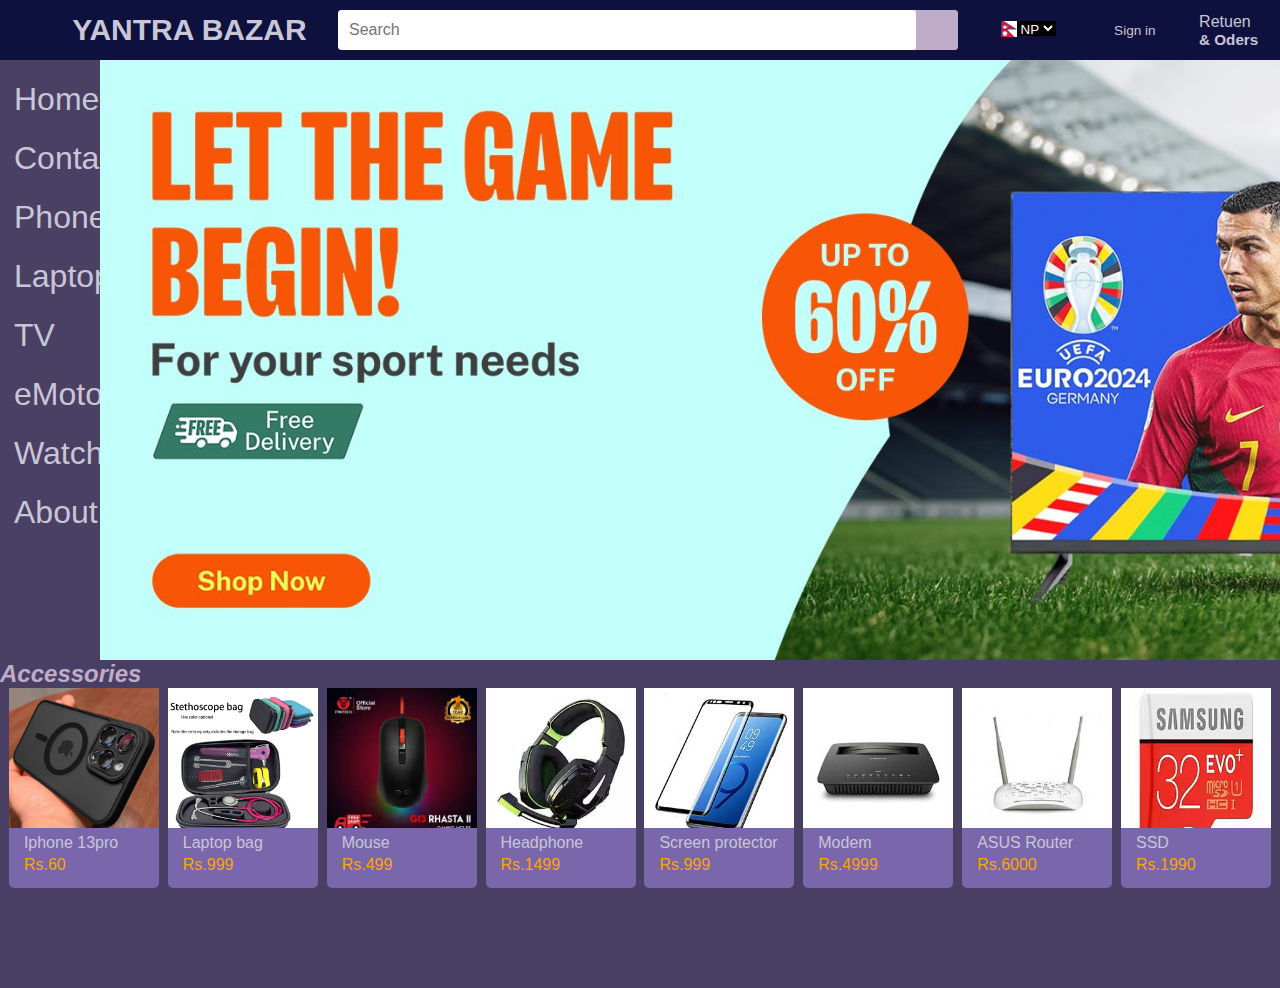
<file: index.html>
<!DOCTYPE html>
<html lang="en">
<head>
    <meta charset="UTF-8">
    <meta name="viewport" content="width=device-width, initial-scale=1.0">
    <title>Yantri bazar</title>
    <link rel="stylesheet" href="https://cdnjs.cloudflare.com/ajax/libs/font-awesome/6.5.2/css/all.min.css" integrity="sha512-SnH5WK+bZxgPHs44uWIX+LLJAJ9/2PkPKZ5QiAj6Ta86w+fsb2TkcmfRyVX3pBnMFcV7oQPJkl9QevSCWr3W6A==" crossorigin="anonymous" referrerpolicy="no-referrer" />
    <link href="style.css" rel="stylesheet"></link>
</head>
<body>
    <div class="navbar">
        <div class="nav-logo">  
            <i class="fa-solid fa-bars"></i>
        </div>
        <div class="logo">YANTRA BAZAR</div>
      
    
        <div class="nav-search">
      
            <input placeholder="  Search" class="search-input">
            <div class="search-icon">
                <i class="fa-solid fa-magnifying-glass"></i>
            </div>
        </div>
        <div class="language border">
            <div class="l2">
          <img src="download.png">
            <select class="country">
                
                <option>NP</option>
               
            <option>EN</option>
            </select>
      
        </div>
        </div>
        <div class="sign-in border">
            <p><a href="sign.html">Sign in</a></p>
            <!-- <p class="nav-sec">Account & List</p> -->
        </div>
        <div class="sign-in border">
            <p><span>Retuen</span></p>
            <p class="nav-sec">& Oders</p>
        </div>

</div>
</div>
<div class="main">
    <div class="main-left">
        <a href="# " class="border  hello">Home</a> 
        <a href="#" class="border">Contact</a>
       <a href="phone.html" class="border hello">Phone</a>
      <a href="laptop.html" class="border">Laptop</a>
      <a href="tv.html" class="border  hello">TV</a> 
     <a href="#" class="border hello">eMotors</a>
      <a href="#" class="border hello">Watch</a>
         <a href="about.html" class="border hello">About</a>
        </div>
    <div class="main-right"></div>
</div>
<i><h2 class="a1">Accessories</h2></i>

    <div class="Accessories">

        <div class="img1  shadow">
            <div class="th1"></div>
            <a>Iphone 13pro</a>
    <p>Rs.60</p>
        </div>
        
        <div class="img1 shadow">
            <div class="th2"></div>
            <a>Laptop bag</a>
        <p>Rs.999</p>
        </div>
        <div class="img1  shadow">
            <div class="th3"></div>
            <a>Mouse</a>
     <p>Rs.499</p>
        </div>
        <div class="img1  shadow">
            <div class="th4"></div>
            <a>Headphone</a>
    <p>Rs.1499</p>
        </div>
        <div class="img1  shadow">
            <div class="th5"></div>
            <a>Screen protector</a>
    <p>Rs.999</p>
        </div>
        <div class="img1  shadow">
            <div class="th6"></div>
            <a>Modem</a>
    <p>Rs.4999</p>
        </div>
        <div class="img1  shadow">
            <div class="th7"></div>
            <a>ASUS Router</a>
    <p>Rs.6000</p>
        </div>
        <div class="img1  shadow">
            <div class="th8"></div>
            <a>SSD</a>
    <p>Rs.1990</p>
        </div>
    </div>
   
</div>
         
</body>
</html>
</file>
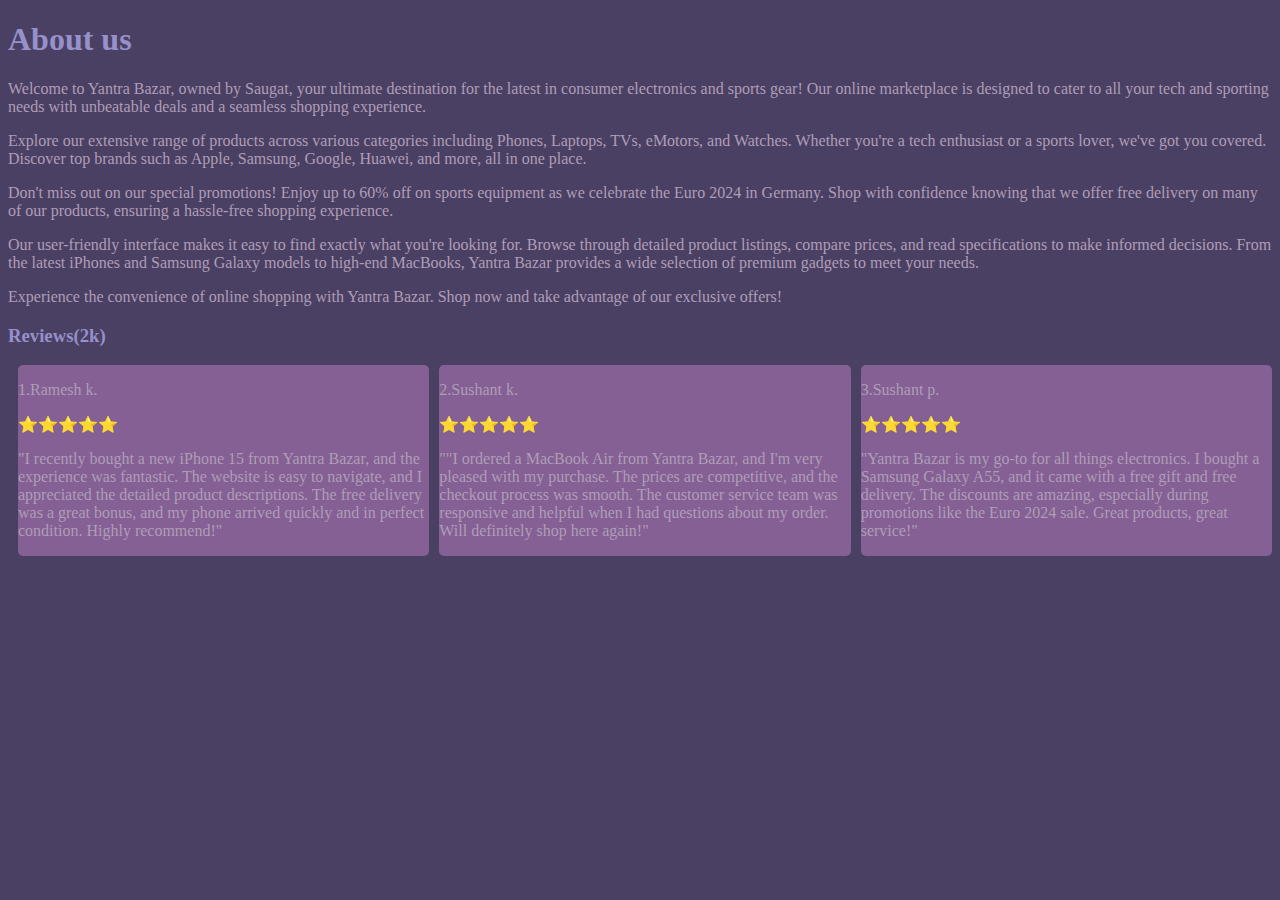
<file: about.html>
<!DOCTYPE html>
<html lang="en">
<head>
    <meta charset="UTF-8">
    <meta name="viewport" content="width=device-width, initial-scale=1.0">
    <title>About</title>
    <link href="about.css" rel="stylesheet"></link>
</head>
<body>
    <h1>About us</h1>
    <P>Welcome to Yantra Bazar, owned by Saugat, your ultimate destination for the latest in consumer electronics and sports gear! Our online marketplace is designed to cater to all your tech and sporting needs with unbeatable deals and a seamless shopping experience.</P>

        <p>Explore our extensive range of products across various categories including Phones, Laptops, TVs, eMotors, and Watches. Whether you're a tech enthusiast or a sports lover, we've got you covered. Discover top brands such as Apple, Samsung, Google, Huawei, and more, all in one place.</p>
        
        <p>Don't miss out on our special promotions! Enjoy up to 60% off on sports equipment as we celebrate the Euro 2024 in Germany. Shop with confidence knowing that we offer free delivery on many of our products, ensuring a hassle-free shopping experience.</p>
        
        <P>Our user-friendly interface makes it easy to find exactly what you're looking for. Browse through detailed product listings, compare prices, and read specifications to make informed decisions. From the latest iPhones and Samsung Galaxy models to high-end MacBooks, Yantra Bazar provides a wide selection of premium gadgets to meet your needs.</P>
        
       <p> Experience the convenience of online shopping with Yantra Bazar. Shop now and take advantage of our exclusive offers!</P>
        <h3>Reviews(2k)</h3>
<container class="c1">


<div class="r1">
    <p>1.Ramesh k.</p>
    <p  class="star"></p>
    <p>"I recently bought a new iPhone 15 from Yantra Bazar, and the experience was fantastic. The website is easy to navigate, and I appreciated the detailed product descriptions. The free delivery was a great bonus, and my phone arrived quickly and in perfect condition. Highly recommend!"</p>
</div>
<div class="r1">
    <p>2.Sushant k.</p>
    <p  class="star"></p>
    <p>""I ordered a MacBook Air from Yantra Bazar, and I'm very pleased with my purchase. The prices are competitive, and the checkout process was smooth. The customer service team was responsive and helpful when I had questions about my order. Will definitely shop here again!"</p>
</div>
<div class="r1">
    <p>3.Sushant p.</p>
    <p  class="star"></p>
    <p>"Yantra Bazar is my go-to for all things electronics. I bought a Samsung Galaxy A55, and it came with a free gift and free delivery. The discounts are amazing, especially during promotions like the Euro 2024 sale. Great products, great service!"</p>
</div>
</container>
</body>
</html>
</file>
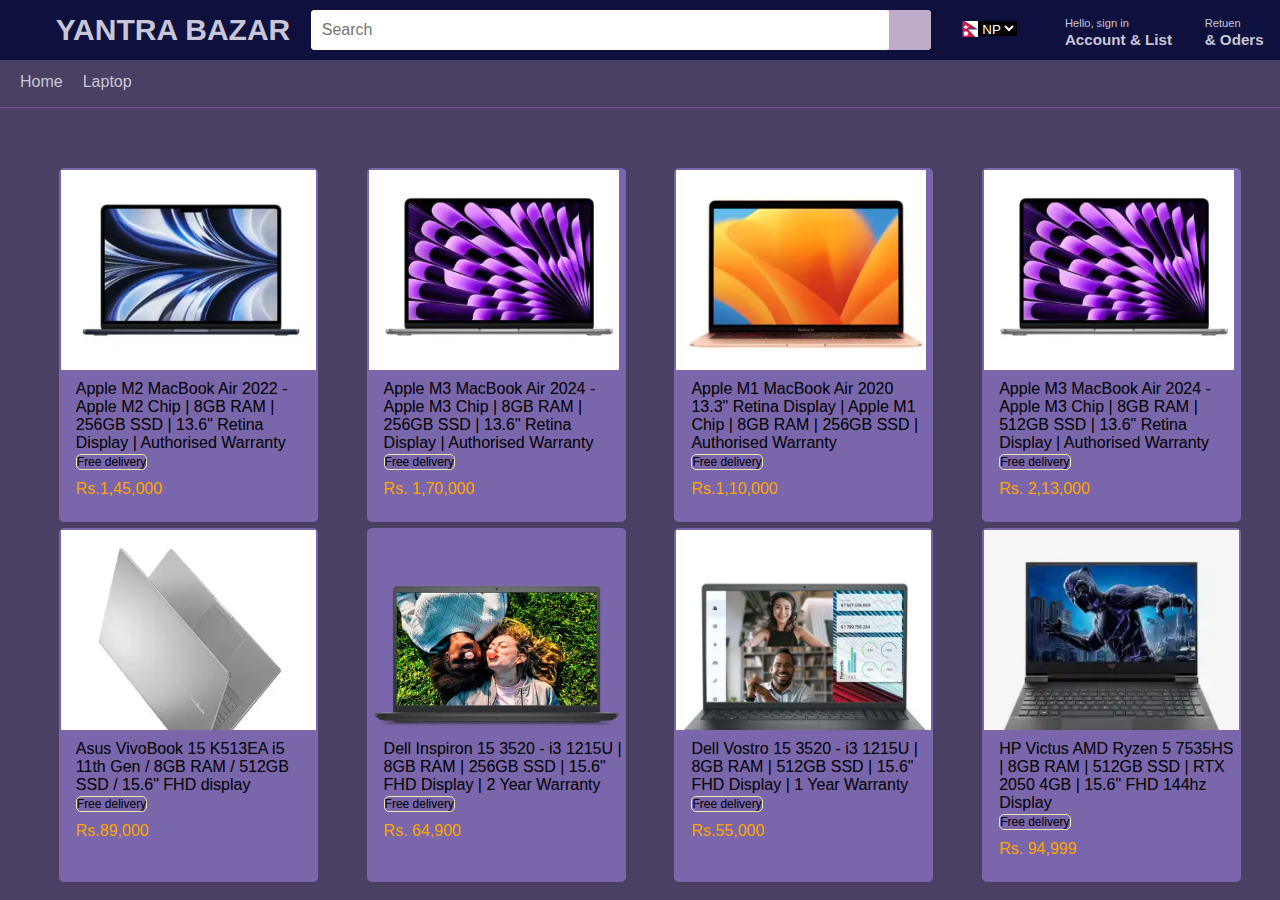
<file: laptop.html>
<!DOCTYPE html>
<html lang="en">
<head>
    <meta charset="UTF-8">
    <meta name="viewport" content="width=device-width, initial-scale=1.0">
    <title>laptop</title>
    <link rel="stylesheet" href="https://cdnjs.cloudflare.com/ajax/libs/font-awesome/6.5.2/css/all.min.css" integrity="sha512-SnH5WK+bZxgPHs44uWIX+LLJAJ9/2PkPKZ5QiAj6Ta86w+fsb2TkcmfRyVX3pBnMFcV7oQPJkl9QevSCWr3W6A==" crossorigin="anonymous" referrerpolicy="no-referrer" />
    <link href="laptop.css" rel="stylesheet"></link>
</head>
<body>
    <div class="navbar">
        <div class="nav-logo">  
            <i class="fa-solid fa-bars"></i>
        </div>
        <div class="logo">YANTRA BAZAR</div>
      
    
        <div class="nav-search">
      
            <input placeholder="  Search" class="search-input">
            <div class="search-icon">
                <i class="fa-solid fa-magnifying-glass"></i>
            </div>
        </div>
        <div class="language border">
            <div class="l2">
          <img src="download.png">
            <select class="country">
                
                <option>NP</option>
               
            <option>EN</option>
            </select>
      
        </div>
        </div>
        <div class="sign-in border">
            <p><span>Hello, sign in</span></p>
            <p class="nav-sec">Account & List</p>
        </div>
        <div class="sign-in border">
            <p><span>Retuen</span></p>
            <p class="nav-sec">& Oders</p>
        </div>

</div>
</div>
</div>
<div class="n-main">
    <a href="practice1.html">Home</a>
       
    <a href="#">Laptop</a>

</div>
<div class="line"></div>
<div class="main-body">
  
    <div class="photo-main">

            <div class="photo">
                <div class="img1  shadow">
                    <div class="th1"></div>
                    <p>Apple M2 MacBook Air 2022 - Apple M2 Chip | 8GB RAM | 256GB SSD | 13.6" Retina Display | Authorised Warranty</p>
                    <div>
                        <a class="del">Free delivery</a>
                    </div>
            <p class="rs">Rs.1,45,000</p>
                </div>
                <div class="img1  shadow">
                    <div class="th2"></div>
                    <p>Apple M3 MacBook Air 2024 - Apple M3 Chip | 8GB RAM | 256GB SSD | 13.6" Retina Display | Authorised Warranty</p>
                    <div>
                        <a class="del">Free delivery</a>
                    </div>
                   
            <p class="rs">Rs. 1,70,000</p>
                </div>
                <div class="img1  shadow">
                    <div class="th3"></div>
                    <p>Apple M1 MacBook Air 2020 13.3" Retina Display | Apple M1 Chip | 8GB RAM | 256GB SSD | Authorised Warranty </p>
                    <div>
                        <a class="del">Free delivery</a>
                    </div>
            <p class="rs">Rs.1,10,000

            </p>
                </div>
                <div class="img1  shadow">
                    <div class="th4"></div>
                    <p>Apple M3 MacBook Air 2024 - Apple M3 Chip | 8GB RAM | 512GB SSD | 13.6" Retina Display | Authorised Warranty</p>
                    <div>
                        <a class="del">Free delivery</a>
                    </div>
            <p class="rs">Rs. 2,13,000</p>
                </div>
               
            </div>
        
        
        
        
    
            <div class="photo">
                <div class="img1  shadow">
                    <div class="s1"></div>
                    <p>Asus VivoBook 15 K513EA i5 11th Gen / 8GB RAM / 512GB SSD / 15.6" FHD display</p>
                    <div>
                        <a class="del">Free delivery</a>
                    </div>
            <p class="rs">Rs.89,000</p>
                </div>
                <div class="img1  shadow">
                    <div class="s2"></div>
                    <p>Dell Inspiron 15 3520 - i3 1215U | 8GB RAM | 256GB SSD | 15.6" FHD Display | 2 Year Warranty </p>
                    <div>
                        <a class="del">Free delivery</a>
                    </div>
            <p class="rs">Rs. 64,900</p>
                </div>
                <div class="img1  shadow">
                    <div class="s3"></div>
                    <p>Dell Vostro 15 3520 - i3 1215U | 8GB RAM | 512GB SSD | 15.6" FHD Display | 1 Year Warranty </p>
                    <div>
                        <a class="del">Free delivery</a>
                    </div>
            <p class="rs">Rs.55,000</p>
                </div>
                <div class="img1  shadow">
                    <div class="s4"></div>
                    <p>HP Victus AMD Ryzen 5 7535HS | 8GB RAM | 512GB SSD | RTX 2050 4GB | 15.6" FHD 144hz Display </p>
                    <div>
                        <a class="del">Free delivery</a>
                    </div>
            <p class="rs">Rs. 94,999
            </p>
                </div>
             
            </div>
        </div>
        
        </div>
</div>
</body>
</html>
</file>
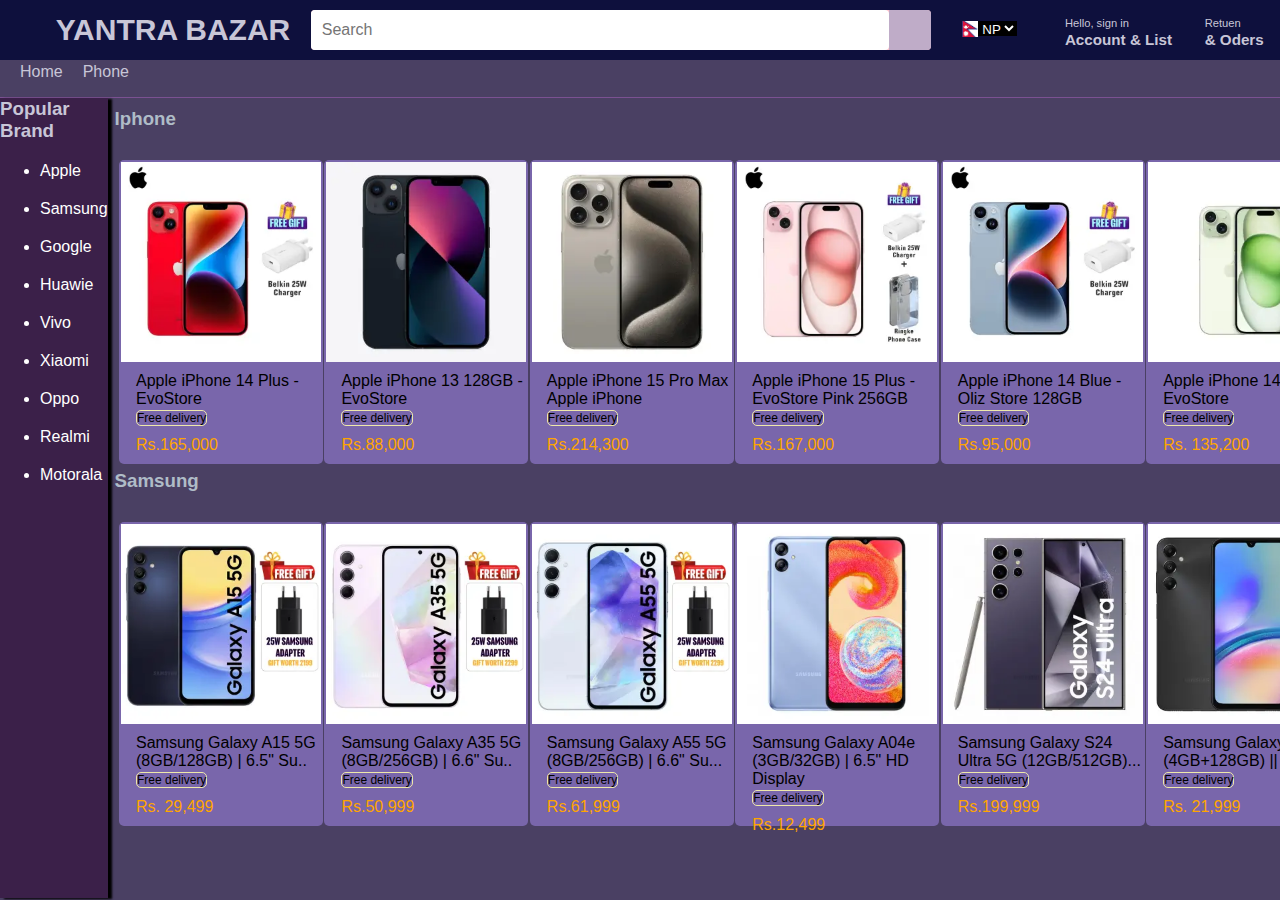
<file: phone.html>
<!DOCTYPE html>
<html lang="en">
<head>
    <meta charset="UTF-8">
    <meta name="viewport" content="width=device-width, initial-scale=1.0">
    <title>phone</title>
    <link rel="stylesheet" href="https://cdnjs.cloudflare.com/ajax/libs/font-awesome/6.5.2/css/all.min.css" integrity="sha512-SnH5WK+bZxgPHs44uWIX+LLJAJ9/2PkPKZ5QiAj6Ta86w+fsb2TkcmfRyVX3pBnMFcV7oQPJkl9QevSCWr3W6A==" crossorigin="anonymous" referrerpolicy="no-referrer" />
    <link href="phone.css" rel="stylesheet"></link>
</head>
<body>
    <div class="navbar">
        <div class="nav-logo">  
            <i class="fa-solid fa-bars"></i>
        </div>
        <div class="logo">YANTRA BAZAR</div>
      
    
        <div class="nav-search">
      
            <input placeholder="  Search" class="search-input">
            <div class="search-icon">
                <i class="fa-solid fa-magnifying-glass"></i>
            </div>
        </div>
        <div class="language border">
            <div class="l2">
          <img src="download.png">
            <select class="country">
                
                <option>NP</option>
               
            <option>EN</option>
            </select>
      
        </div>
        </div>
        <div class="sign-in border">
            <p><span>Hello, sign in</span></p>
            <p class="nav-sec">Account & List</p>
        </div>
        <div class="sign-in border">
            <p><span>Retuen</span></p>
            <p class="nav-sec">& Oders</p>
        </div>

</div>
</div>
</div>
<div class="main-body">
    <div class="n-main">
        <a href="practice1.html">Home</a>
           
        <a href="#">Phone</a>
    
    </div>
    <div class="line"></div>
    <div class="o-main">

  
    <div class="filter">
        <h3>Popular Brand</h3>
      <ul>
        <li><p>Apple</p></li>
        <li><p>Samsung</p></li>
        <li><p>Google</p></li>
       <li> <p>Huawie</p></li>
        <li><p>Vivo</p></li>
        <li> <p>Xiaomi</p></li>
        <li> <p>Oppo</p></li>
        <li> <p>Realmi</p></li>
        <li> <p>Motorala</p></li>
      </ul>
          
           
         
          
           
       
       
    </div>
<div class="photo-main">

<h3 class="i">Iphone</h3>
    <div class="photo">
        <div class="img1  shadow">
            <div class="th1"></div>
            <p>Apple iPhone 14 Plus - EvoStore</p>
            <div>
                <a class="del">Free delivery</a>
            </div>
    <p class="rs">Rs.165,000</p>
        </div>
        <div class="img1  shadow">
            <div class="th2"></div>
            <p>Apple iPhone 13 128GB - EvoStore</p>
            <div>
                <a class="del">Free delivery</a>
            </div>
    <p class="rs">Rs.88,000</p>
        </div>
        <div class="img1  shadow">
            <div class="th3"></div>
            <p>Apple iPhone 15 Pro Max Apple iPhone </p>
            <div>
                <a class="del">Free delivery</a>
            </div>
    <p class="rs">Rs.214,300</p>
        </div>
        <div class="img1  shadow">
            <div class="th4"></div>
            <p>Apple iPhone 15 Plus - EvoStore Pink 256GB</p>
            <div>
                <a class="del">Free delivery</a>
            </div>
    <p class="rs">Rs.167,000</p>
        </div>
        <div class="img1  shadow">
            <div class="th5"></div>
            <p>Apple iPhone 14 Blue - Oliz Store 128GB</p>
            <div>
                <a class="del">Free delivery</a>
            </div>
    <p class="rs">Rs.95,000</p>
        </div>
        <div class="img1  shadow">
            <div class="th6"></div>
            <p>Apple iPhone 14 Plus - EvoStore</p>
            <div>
                <a class="del">Free delivery</a>
            </div>
    <p class="rs">Rs. 135,200</p>
        </div>
    </div>





<h3 class="i">Samsung</h3>
    <div class="photo">
        <div class="img1  shadow">
            <div class="s1"></div>
            <p>Samsung Galaxy A15 5G (8GB/128GB) | 6.5" Su..</p>
            <div>
                <a class="del">Free delivery</a>
            </div>
    <p class="rs">Rs. 29,499</p>
        </div>
        <div class="img1  shadow">
            <div class="s2"></div>
            <p>Samsung Galaxy A35 5G (8GB/256GB) | 6.6" Su.. </p>
            <div>
                <a class="del">Free delivery</a>
            </div>
    <p class="rs">Rs.50,999</p>
        </div>
        <div class="img1  shadow">
            <div class="s3"></div>
            <p>Samsung Galaxy A55 5G (8GB/256GB) | 6.6" Su... </p>
            <div>
                <a class="del">Free delivery</a>
            </div>
    <p class="rs">Rs.61,999</p>
        </div>
        <div class="img1  shadow">
            <div class="s4"></div>
            <p>Samsung Galaxy A04e (3GB/32GB) | 6.5" HD Display </p>
            <div>
                <a class="del">Free delivery</a>
            </div>
    <p class="rs">Rs.12,499
    </p>
        </div>
        <div class="img1  shadow">
            <div class="s5"></div>
            <p>Samsung Galaxy S24 Ultra 5G (12GB/512GB)...</p>
            <div> 
                <a class="del">Free delivery</a>
            </div>
    <p class="rs">Rs.199,999</p>
        </div>
        <div class="img1  shadow">
            <div class="s6"></div>
            <p>Samsung Galaxy A05s (4GB+128GB) || Snapd...</p>
            <div>
                <a class="del">Free delivery</a>
            </div>
    <p class="rs">Rs. 21,999</p>
        </div>
    </div>
</div>

</div>
</div>
</body>
</html>
</file>
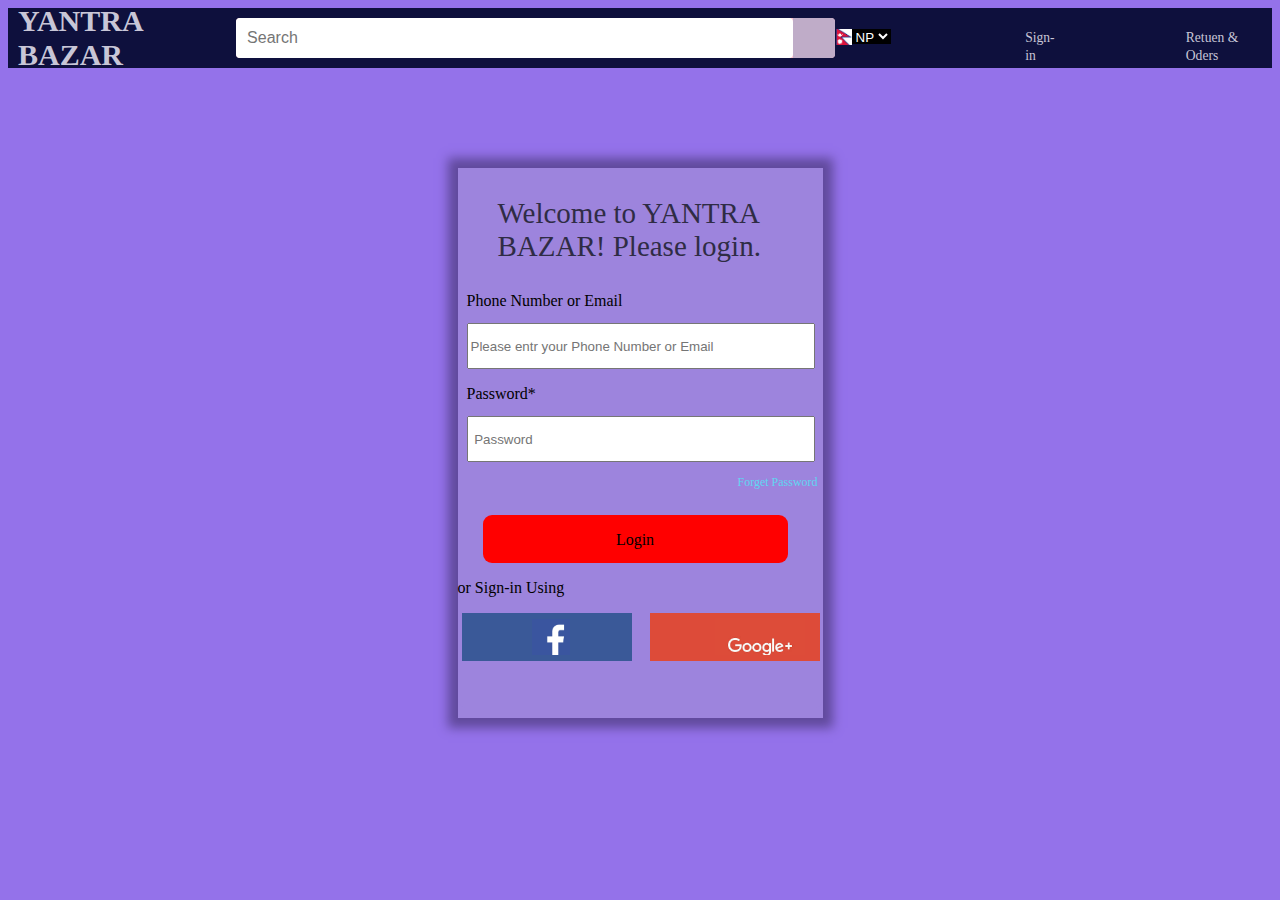
<file: sign.html>
<!DOCTYPE html>
<html lang="en">
<head>
    <meta charset="UTF-8">
    <meta name="viewport" content="width=device-width, initial-scale=1.0">
    <title>Sign-in</title>
    <link rel="stylesheet" href="https://cdnjs.cloudflare.com/ajax/libs/font-awesome/6.5.2/css/all.min.css" integrity="sha512-SnH5WK+bZxgPHs44uWIX+LLJAJ9/2PkPKZ5QiAj6Ta86w+fsb2TkcmfRyVX3pBnMFcV7oQPJkl9QevSCWr3W6A==" crossorigin="anonymous" referrerpolicy="no-referrer" />
    <link href="sign.css" rel="stylesheet"></link>
</head>
<body> 

        <div class="navbar">
            <div class="nav-logo">  
                <i class="fa-solid fa-bars"></i>
            </div>
            <div class="logo1">YANTRA BAZAR</div>
          
        
            <div class="nav-search">
          
                <input placeholder="  Search" class="search-input">
                <div class="search-icon">
                    <i class="fa-solid fa-magnifying-glass"></i>
                </div>
            </div>
            <div class="language border">
                <div class="l2">
              <img src="download.png">
                <select class="country">
                    
                    <option>NP</option>
                   
                <option>EN</option>
                </select>
          
            </div>
            </div>
            <div class="sign-in border">
                <p><span>Sign-in</span></p>
               
            </div>
            <div class="sign-in border">
                <p><span>Retuen
                    & Oders
                </span></p>
            
            </div>
    
    </div>
    </div>
    </div>
    </div>
    <div class="top-box">

   
    <div class="box">
        <p class="logo">Welcome to YANTRA BAZAR! Please login.
       </p>
        <div class="main-box1">
        <div class="main-box2">
            <div class="main-box3">
                <p class="ne">Phone Number or Email</p>
                <input type="email"  placeholder="Please entr your Phone Number or Email" class="ep" >
            </div>
      <div class="main-box4">
        <p class="ne">Password*</p>
        <input type="password"  placeholder=" Password" class="ep" >
      </div>
           
            
        </div>
        <a href="#" class="forget">Forget Password</a>  
        <div class="main-box5">
            <p class="login">Login</p>
        </div>
            <p class="sign-ina">or Sign-in Using</p>
            <div class="sn-option">
   
                <a href="#"  class="a1"><p class="fb"></p></a>
                <a href="#" class="a2"><p  class="google"></p></a>
                <!-- <a href="#" class="twiter"></a> -->
        </div>

        
        </div>
  
    </div>
</div>
</body>
</html>
</file>
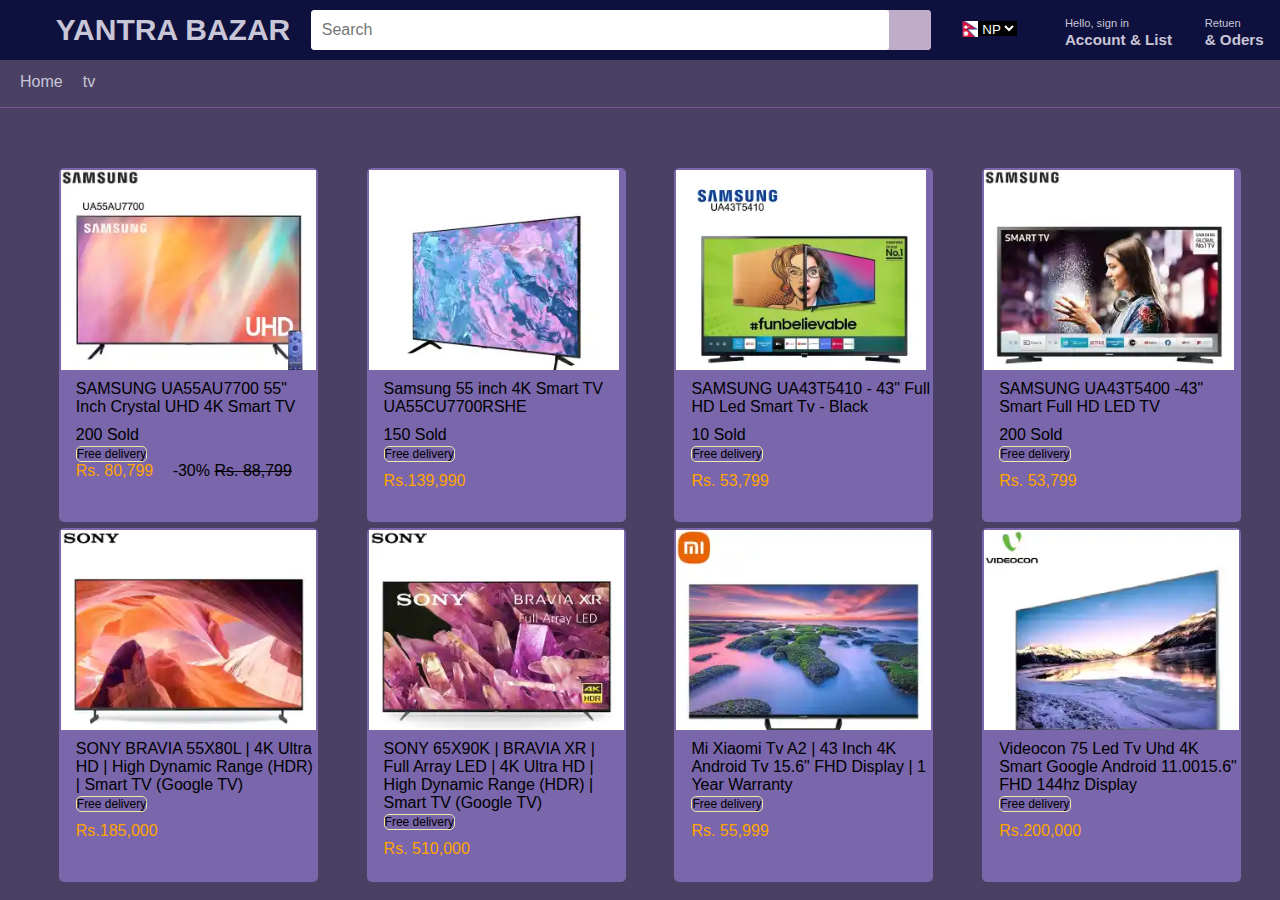
<file: tv.html>
<!DOCTYPE html>
<html lang="en">
<head>
    <meta charset="UTF-8">
    <meta name="viewport" content="width=device-width, initial-scale=1.0">
    <title>tv</title>
    <link rel="stylesheet" href="https://cdnjs.cloudflare.com/ajax/libs/font-awesome/6.5.2/css/all.min.css" integrity="sha512-SnH5WK+bZxgPHs44uWIX+LLJAJ9/2PkPKZ5QiAj6Ta86w+fsb2TkcmfRyVX3pBnMFcV7oQPJkl9QevSCWr3W6A==" crossorigin="anonymous" referrerpolicy="no-referrer" />
    <link href="tv.css" rel="stylesheet"></link>
</head>
<body>
    <div class="navbar">
        <div class="nav-logo">  
            <i class="fa-solid fa-bars"></i>
        </div>
        <div class="logo">YANTRA BAZAR</div>
      
    
        <div class="nav-search">
      
            <input placeholder="  Search" class="search-input">
            <div class="search-icon">
                <i class="fa-solid fa-magnifying-glass"></i>
            </div>
        </div>
        <div class="language border">
            <div class="l2">
          <img src="download.png">
            <select class="country">
                
                <option>NP</option>
               
            <option>EN</option>
            </select>
      
        </div>
        </div>
        <div class="sign-in border">
            <p><span>Hello, sign in</span></p>
            <p class="nav-sec">Account & List</p>
        </div>
        <div class="sign-in border">
            <p><span>Retuen</span></p>
            <p class="nav-sec">& Oders</p>
        </div>

</div>
</div>
</div>
<div class="n-main">
    <a href="practice1.html">Home</a>
       
    <a href="#">tv</a>

</div>
<div class="line"></div>
<div class="main-body">

    <div class="photo-main">

            <div class="photo">
                <div class="img1  shadow">
                    <div class="th1"></div>
                    <p>SAMSUNG UA55AU7700 55" Inch Crystal UHD 4K Smart TV</p>
                    <div>
                        <p>200 Sold</p>
                        <a class="del">Free delivery</a>
                    </div>
            <a class="rs">Rs. 80,799
                </a>
               <a>-30%</a>
               <s>Rs. 88,799</s>
                </div>
                <div class="img1  shadow">
                    <div class="th2"></div>
                    <p>Samsung 55 inch 4K Smart TV UA55CU7700RSHE</p>
                    <div>
                        <p>150 Sold</p>
                        <a class="del">Free delivery</a>
                    </div>
                   
            <p class="rs">Rs.139,990</p>
                </div>
                <div class="img1  shadow">
                    <div class="th3"></div>
                    <p>SAMSUNG UA43T5410 - 43" Full HD Led Smart Tv - Black </p>
                    <div>
                        <p>10 Sold</p>
                        <a class="del">Free delivery</a>
                    </div>
            <p class="rs">Rs. 53,799

            </p>
                </div>
                <div class="img1  shadow">
                    <div class="th4"></div>
                    <p>SAMSUNG UA43T5400 -43" Smart Full HD LED TV</p>
                    <div>
                        <p>200 Sold</p>
                        <a class="del">Free delivery</a>
                    </div>
            <p class="rs">Rs. 53,799</p>
                </div>
               
            </div>
        
        
        
        
    
            <div class="photo">
                <div class="img1  shadow">
                    <div class="s1"></div>
                    <p>SONY BRAVIA 55X80L | 4K Ultra HD | High Dynamic Range (HDR) | Smart TV (Google TV)</p>
                    <div>
                        <a class="del">Free delivery</a>
                    </div>
            <p class="rs">Rs.185,000</p>
                </div>
                <div class="img1  shadow">
                    <div class="s2"></div>
                    <p>SONY 65X90K | BRAVIA XR | Full Array LED | 4K Ultra HD | High Dynamic Range (HDR) | Smart TV (Google TV) </p>
                    <div>
                        <a class="del">Free delivery</a>
                    </div>
            <p class="rs">Rs. 510,000</p>
                </div>
                <div class="img1  shadow">
                    <div class="s3"></div>
                    <p>Mi Xiaomi Tv A2 | 43 Inch 4K Android Tv 15.6" FHD Display | 1 Year Warranty </p>
                    <div>
                        <a class="del">Free delivery</a>
                    </div>
            <p class="rs">Rs. 55,999</p>
                </div>
                <div class="img1  shadow">
                    <div class="s4"></div>
                    <p>Videocon 75 Led Tv Uhd 4K Smart Google Android 11.0015.6" FHD 144hz Display </p>
                    <div>
                        <a class="del">Free delivery</a>
                    </div>
            <p class="rs">Rs.200,000
            </p>
                </div>
             
            </div>
        </div>
        
        </div>
</div>
</body>
</html>
</file>
<file: style.css>
*{
  margin: 0;
  font-family: Arial;
  border:border-box;
}
.navbar{

  height:60px;
  background-color: #0E103D;
  color: #C8C6D7;
  display: flex;
align-items: center;
justify-content: space-around;
width: 100%;
}
.logo{
  position: relative;
  left:10px;
  font-weight: 700;
  font-size: 30px;
  
}

.border{
  border:1.5px solid transparent;
  border-radius: 5px;
}
.border:hover{
background-color: #A5668B;
transition: 0.3s;
}

.add-icon{
  display: flex;
}
.add-icon{
  display: flex;
  align-items: center;
}
.nav-search{
  display:flex;
  width:620px;
  background-color: pink;
  height: 40px;
  border-radius: 4px;
}

.search-input{
  width: 100%;
  font-size: 1rem;
  border: none;
  border-radius: 4px;
}
.search-icon{
  width: 45px;
  display: flex;
justify-content: center;
  align-items: center;
  font-size: 1.2rem;
  background-color: #BFACC8;
  border-top-right-radius:4px ;
  border-bottom-right-radius:4px ;
}
.language{
  width:70px;
  height: 50px;
 display: flex;

}
.flag{
  background-image: url("download.png");
  height: 20px;
  position: relative;
  width: 19px;
}
.l2{
  width:50px;
  height: 33px;
  display: flex;
}
.l2 img{
  width: 21px;
  height: 16px;
  margin-top: 16px;
}
.country{
  background-color: black;
  color: white;
  border: none;
  width: 40px;
  height: 15px;
  margin-top: 16px;
}
p a{
font-size: 0.85rem;
color: #C8C6D7;
text-decoration: none;

}
.nav-sec{
  font-size: 0.95rem;
  font-weight: 700;
}

/* .main-img{
  background-image: url("main.jpg");
  background-size: cover;
  height: 400px;
  width:800px
} */
 .main{
  width: 100%;
  background-color: #4A4063;
  height: 600px;
  display: flex;

 }
 .main-left{
  background-color: #4A4063;
  width:100px;
  display:block;
 }
.main-left a{
  display: block;
  color: #C8C6D7;
  text-decoration: none;
  margin-top: 20px;
  margin-left: 13px;
  display:inline-block;
  font-size:2rem;
}
 .main-right{
  background-image: url("main.jpg");
  height: 600px;
  background-size: cover;
  width:100%;
  background-color: rgb(118, 224, 116);
 }

 .Accessories{
  background-color: #493e63;

  width: 100%;
  height: 300px;
  display: flex;
  justify-content:space-evenly ;
 }
 .Accessories a{
  margin: 15px;
  position: relative;
  top: 6px;
  color: #C8C6D7;
 }
 .Accessories p{
  color:orange;
  margin:10px 0px 0px 15px;
 }
 body{
  background-color: #493e63;
 }
 /* .shadow{
  border: 2px solid transparent;
 }
 .shadow:hover{
  box-shadow: 10px 10px;
 } */

 .img1{
  height: 200px;
  width: 150px;
  background-color: #7966ab;
  /* margin: 0px 0px 0px 15px ; */
  border-radius: 5px;

 }
 .th1{
  background-image: url(case.jpg);
  background-size:cover;
  height: 140px;
  width: 150px;
  
  margin: 0px ;
 
   }
   .th2{
    background-image: url(laptop-bag.jpg);
    background-size:cover;
    height: 140px;
    width: 150px;
    
    margin: 0px ;
    
     }
     .th3{
      background-image: url(mouse.webp);
      background-size:cover;
      height: 140px;
      width: 150px;
      
      margin: 0px ;
      
       }
       .th4{
        background-image: url(headphone.avif);
        background-size:cover;
        height: 140px;
        width: 150px;
        
        margin: 0px ;
        
         }
         .th5{
          background-image: url(screen\ protector.jpg);
          background-size:cover;
          height: 140px;
          width: 150px;
          
          margin: 0px ;
          
           }
           .th6{
            background-image: url(modem.jpg);
            background-size:cover;
            height: 140px;
            width: 150px;
            
            margin: 0px ;
            
             }
             .th7{
              background-image: url(router.jpg);
              background-size:cover;
              height: 140px;
              width: 150px;
              
              margin: 0px ;
              
               }
               .th8{
                background-image: url(memory.avif);
                background-size:cover;
                height: 140px;
                width: 150px;
                
                margin: 0px ;
                
                 }
           .a1{
            font-weight: 700;
            color: #BFAcc8;
           }
           @media(max-width:420px){
             .Accessories{
  background-color: #493e63;
height: 80%;
  width: 100%;


display:flex;
flex-wrap: wrap;

 }
        
 .logo{
  position: relative;
  left:5px;
  font-weight: 600;
  font-size: 12px;
  
}
.nav-search{
  width:15%;
  height: 24%;
  border-radius: 4px;
}
          
.search-icon{
  font-size: 0.6rem;

}
.search-input{
  font-size: 0.5rem;
}

p a{
  font-size: 0.7rem;

  
  }
  .nav-sec{
    font-size: 0.7rem;

  }
  p span{
    font-size: 0.7rem;
  }

  .language{
    width:40px;
    height: auto;
   display: flex;
  
  }
  .l2{
    width:50px;
    height: 33px;
 
  }
  .l2 img{
    width: 16px;
    height: 12px;
    margin-top: 11px;
    font-size: 10px;
  }
  .country{
    width: 31px;
    height: 15px;
    margin-top: 11px;
    font-size: 7px;
  }
  .main-left{
  
    width:13%;

   }
   .main-left a{
font-size: 0.6rem;
    margin-top: 20px;
    margin-left: 3px;

  }
  .main-right{
    background-image: url("main.jpg");
     height: 90%; 


    width:90%; 

   }
   .a1{
    font-size: 1rem;
   }
   .img1{
    margin-top: 10px;
   }
          }
</file>
<file: about.css>
.star::before {
    content: "⭐⭐⭐⭐⭐";
  }
  .r1{
    margin-left: 10px;
    width: 500px;
    background-color:#846094;
    color: white;
    border-radius: 5px;
  }
  body{
    background-color: #4A4063;
  }
  h1{
    color: #9790ca;
  }
  p{
    color:#af9db7;
  }
  h3{
color: #9790ca;
  }
  .c1{
    display: flex;
  }
  @media(max-width:420px){
    .r1{
      margin-left: 5px;
      width: 300px;
      border-radius: 5px;
      font-size: 10px;
    }
    .c1{
      display: inline-block;
    }
    p{
font-size: 9px;
width: 300px;
    }
    h3{
      width: 300px;
      font-size: 18px;
        }
        h1{
          width: 300px;
          font-size: 18px;
        }
  }
</file>
<file: laptop.css>
*{
    margin: 0;
    font-family: Arial;
    border:border-box;
  }
  .navbar{
  width: 100%;
    height:60px;
    background-color: #0E103D;
    color: #C8C6D7;
    display: flex;
  align-items: center;
  justify-content: space-around;
  position: fixed;
  z-index:1000 ;
  }
  .logo{
    position: relative;
    left:10px;
    font-weight: 700;
    font-size: 30px;
    
  }
  
  .border{
    border:1.5px solid transparent;
    border-radius: 5px;
  }
  .border:hover{
  background-color: #A5668B;
  transition: 0.3s;
  }
  
  .add-icon{
    display: flex;
  }
  .add-icon{
    display: flex;
    align-items: center;
  }
  .nav-search{
    display:flex;
    width:620px;
    background-color: pink;
    height: 40px;
    border-radius: 4px;
  }
  
  .search-input{
    width: 100%;
    font-size: 1rem;
    border: none;
    border-radius: 4px;
  }
  .search-icon{
    width: 45px;
    display: flex;
  justify-content: center;
    align-items: center;
    font-size: 1.2rem;
    background-color: #BFACC8;
    border-top-right-radius:4px ;
    border-bottom-right-radius:4px ;
  }
  .language{
    width:70px;
    height: 50px;
   display: flex;
  
  }
  .flag{
    background-image: url("download.png");
    height: 20px;
    position: relative;
    width: 19px;
  }
  .l2{
    width:50px;
    height: 33px;
    display: flex;
  }
  .l2 img{
    width: 21px;
    height: 16px;
    margin-top: 16px;
  }
  .country{
    background-color: black;
    color: white;
    border: none;
    width: 40px;
    height: 15px;
    margin-top: 16px;
  }
  span{
  font-size: 0.7rem;
  
  }
  .nav-sec{
    font-size: 0.95rem;
    font-weight: 700;
  }
  body{
    background-color: #4A4063;
  }
  .main-body{
  position: relative;
  top:70px; 
    

  }
  .n-main{
    position: relative;
    top:70px;
    display: flex;
  height:30px;
  background-color: #4A4063; 

}
  .n-main a{
    margin-top: 3px;
 margin-left: 20px;
    display: block;
    color: #C8C6D7;
    text-decoration: none;
    
  }
.line{
  border-top: 0.5px solid #7b5192;
  margin-top: 7px;
  position: relative;
  top:70px;
}
.main-body{
    height: 500px;
    width: 100%;
    background-color: #4A4063;
}
.photo{
    background-color: #4A4063;
    width: 100%;
    height: 300px;
    margin: 10px 0px 0px 10px;
    display: flex;
    justify-content: space-evenly;
  }
  .img1{
    height: 350px;
    width: 255px;
    background-color: #7966ab;
    /* margin: 0px 0px 0px 15px ; */
    border-radius: 5px;
  
   }
   .th1{
    background-image: url(m2.webp);
    background-size:cover;
    height: 200px;
    width: 255px;
    
    margin: 0px ;
   
     }
     .th2{
      background-image: url(m3.webp);
      background-size:cover;
      height: 200px;
      width: 250px;
      
      margin: 0px ;
     
       }
       .th3{
        background-image: url(m1.webp);
        background-size:cover;
        height: 200px;
        width: 250px;
        
        margin: 0px ;
       
         }
         .th4{
          background-image: url(m3\ 512.webp);
          background-size:cover;
          height: 200px;
          width: 250px;
          
          margin: 0px ;
         
           }
          
              
                 .th7{
                  background-image: url(Iphone\ 15\ pro\ max.webp);
                  background-size:cover;
                  height: 200px;
                  width: 200px;
                  
                  margin: 0px ;
                 
                   }
     .rs{
      color: orange;
     }
     .del{
      border: 1px solid palegoldenrod;
      height: 15px;
      width: 80px;
      font-size: 12px;
      border-radius: 5px;
     }
  .photo p{
    margin:10px 0px 0px 15px;
  }
  .photo a{
    margin:10px 0px 0px 15px;
  }
  .shadow{
    border: 2px solid transparent;
   }
   .shadow:hover{
    box-shadow: 10px 10px;
   }
  .filter ul{
    margin-top: 10px;
    color: white;
  }
  .filter ul p{
    margin-top: 20px;
  }
  .filter h3{
    color: #C8C6D7;
  }
  .photo{
    margin-top: 60px;
  }
  
  .i{
    margin: 10px 0px 0px 7px;
    color:rgb(175, 188, 199)
  }
  .photo-main{
    width: 100%;
  }
  .s1{
    background-image: url(asus.webp);
    background-size:cover;
    height: 200px;
    width: 255px;
    
    margin: 0px ;
   
     }
     .s2{
      background-image: url(dell.webp);
      background-size:cover;
      height: 200px;
      width: 255px;
      
      margin: 0px ;
     
       }
       .s3{
        background-image: url(dellv.webp);
        background-size:cover;
        height: 200px;
        width: 255px;
        
        margin: 0px ;
       
         }
         .s4{
          background-image: url(hp\ victus.webp);
          background-size:cover;
          height: 200px;
          width: 255px;
          
          margin: 0px ;
         
           }
           @media(max-width:420px){
            img{
              width: 100%;
              height: auto;
            }
         
            .photo-main{
        height: auto;
        width: 100%;
   
   
            }
            .n-main{
              height: auto;
              width: 100%;
            }
            .photo{
              height: auto;
              width: 100%;
              display: flex;
              flex-wrap: wrap;
            margin-top: 10px;
            }
            .img1{
              margin-top: 19px;
            }
            .n-main{
              height: auto;
              width: 100%;
            }
            .logo{
              position: relative;
              left:5px;
              font-weight: 600;
              font-size: 12px;
              
            }
            .nav-search{
              width:15%;
              height: 24%;
              border-radius: 4px;
            }
                      
            .search-icon{
              font-size: 0.6rem;
            
            }
            .search-input{
              font-size: 0.5rem;
            }
            
            p a{
              font-size: 0.7rem;
            
              
              }
              .nav-sec{
                font-size: 0.7rem;
            
              }
              p span{
                font-size: 0.7rem;
              }
            
              .language{
                width:40px;
                height: auto;
               display: flex;
              
              }
              .l2{
                width:50px;
                height: 33px;
             
              }
              .l2 img{
                width: 16px;
                height: 12px;
                margin-top: 11px;
                font-size: 10px;
              }
              .country{
                width: 31px;
                height: 15px;
                margin-top: 11px;
                font-size: 7px;
              }
              .shadow{
                border: 1px solid transparent;
               }
               .shadow:hover{
                box-shadow: 4px 4px;
               }
           }
</file>
<file: phone.css>
*{
    margin: 0;
    font-family: Arial;
    border:border-box;
  }
  .navbar{
  width: 100%;
    height:60px;
    background-color: #0E103D;
    color: #C8C6D7;
    display: flex;
  align-items: center;
  justify-content: space-around;
  position: fixed;
  z-index:1000 ;
  }
  .logo{
    position: relative;
    left:10px;
    font-weight: 700;
    font-size: 30px;
    
  }
  
  .border{
    border:1.5px solid transparent;
    border-radius: 5px;
  }
  .border:hover{
  background-color: #A5668B;
  transition: 0.3s;
  }
  
  .add-icon{
    display: flex;
  }
  .add-icon{
    display: flex;
    align-items: center;
  }
  .nav-search{
    display:flex;
    width:620px;
    background-color: pink;
    height: 40px;
    border-radius: 4px;
  }
  
  .search-input{
    width: 100%;
    font-size: 1rem;
    border: none;
    border-radius: 4px;
  }
  .search-icon{
    width: 45px;
    display: flex;
  justify-content: center;
    align-items: center;
    font-size: 1.2rem;
    background-color: #BFACC8;
    border-top-right-radius:4px ;
    border-bottom-right-radius:4px ;
  }
  .language{
    width:70px;
    height: 50px;
   display: flex;
  
  }
  .flag{
    background-image: url("download.png");
    height: 20px;
    position: relative;
    width: 19px;
  }
  .l2{
    width:50px;
    height: 33px;
    display: flex;
  }
  .l2 img{
    width: 21px;
    height: 16px;
    margin-top: 16px;
  }
  .country{
    background-color: black;
    color: white;
    border: none;
    width: 40px;
    height: 15px;
    margin-top: 16px;
  }
  span{
  font-size: 0.7rem;
  
  }
  .nav-sec{
    font-size: 0.95rem;
    font-weight: 700;
  }
  body{
    background-color: #4A4063;
  }
  .n-main{
    display: flex;
  height:30px;
  }
  .n-main a{
    margin-top: 3px;
 margin-left: 20px;
    display: block;
    color: #C8C6D7;
    text-decoration: none;
    
  }
.line{
  border-top: 0.5px solid #7b5192;
  margin-top: 7px;
}
.main-body{
  width: 100%;
  height: 800px;

  position: relative;
  top:60px;
  z-index: 0;
}
.filter{
  height: 800px;
  width: 160px;
  background-color: #3b2049;
  box-shadow: 4px 0.5px 2px;

}

.o-main{
  display: flex;
}
.photo-main{
width: 100%;
}
.photo{
  background-color: #4A4063;
  width: 100%;
  height: 300px;
  margin: 10px 0px 0px 10px;
  display: flex;
  justify-content: space-evenly;
}
.img1{
  height: 300px;
  width: 200px;
  background-color: #7966ab;
  /* margin: 0px 0px 0px 15px ; */
  border-radius: 5px;

 }
 .th1{
  background-image: url(red\ iphone\ 14.webp);
  background-size:cover;
  height: 200px;
  width: 200px;
  
  margin: 0px ;
 
   }
   .th2{
    background-image: url(iphone\ 13.webp);
    background-size:cover;
    height: 200px;
    width: 200px;
    
    margin: 0px ;
   
     }
     .th3{
      background-image: url(Iphone\ 15\ pro\ max.webp);
      background-size:cover;
      height: 200px;
      width: 200px;
      
      margin: 0px ;
     
       }
       .th4{
        background-image: url(Iphone\ 15.webp);
        background-size:cover;
        height: 200px;
        width: 200px;
        
        margin: 0px ;
       
         }
         .th5{
          background-image: url(iphone\ blue\ 13.webp);
          background-size:cover;
          height: 200px;
          width: 200px;
          
          margin: 0px ;
         
           }
           .th6{
            background-image: url(iphone15\ yello.webp);
            background-size:cover;
            height: 200px;
            width: 200px;
            
            margin: 0px ;
           
             }
            
               .th7{
                background-image: url(Iphone\ 15\ pro\ max.webp);
                background-size:cover;
                height: 200px;
                width: 200px;
                
                margin: 0px ;
               
                 }
   .rs{
    color: orange;
   }
   .del{
    border: 1px solid palegoldenrod;
    height: 15px;
    width: 80px;
    font-size: 12px;
    border-radius: 5px;
   }
.photo p{
  margin:10px 0px 0px 15px;
}
.photo a{
  margin:10px 0px 0px 15px;
}
.shadow{
  border: 2px solid transparent;
 }
 .shadow:hover{
  box-shadow: 10px 10px;
 }
.filter ul{
  margin-top: 10px;
  color: white;
}
.filter ul p{
  margin-top: 20px;
}
.filter h3{
  color: #C8C6D7;
}
.photo{
  margin-top: 30px;
}
.i{
  margin: 10px 0px 0px 7px;
  color:rgb(175, 188, 199)
}
.photo-main{
  width: 100%;
}
.s1{
  background-image: url(s\ A15\ 5G.webp);
  background-size:cover;
  height: 200px;
  width: 200px;
  
  margin: 0px ;
 
   }
   .s2{
    background-image: url(s\ A35\ 5G.webp);
    background-size:cover;
    height: 200px;
    width: 200px;
    
    margin: 0px ;
   
     }
     .s3{
      background-image: url(s\ A55\ 5G.webp);
      background-size:cover;
      height: 200px;
      width: 200px;
      
      margin: 0px ;
     
       }
       .s4{
        background-image: url(s\ A04e.webp);
        background-size:cover;
        height: 200px;
        width: 200px;
        
        margin: 0px ;
       
         }
         .s5{
          background-image: url(s\ 24\ ultra.webp);
          background-size:cover;
          height: 200px;
          width: 200px;
          
          margin: 0px ;
         
           }
           .s6{
            background-image: url(s\ A05s.webp);
            background-size:cover;
            height: 200px;
            width: 200px;
            
            margin: 0px ;
           
             }
             @media(max-width:420px){
              .navbar{
                width: 100%;
                  height:60px;
              
              
                }
                .logo1{
                  position: relative;
                  left:5px;
                  font-weight: 300;
                  font-size: 15px;
                  
                  
                }
                .nav-search{
              
                  width:220px;
                  height: 40px;
               
                }
              .sign-in{
              margin:0px 0px 0px 15px;
              
              }
              .nav-search{
              
              width:90px;
              height: 20px;
              
              }
              p span{
              font-size: 9px;
              }
              .search-input{
              font-size: 9px;
              }

              .photo{
                width: 100%;
                height: auto;
  
                display: flex;
           flex-wrap: wrap;
              }
              img{
                width: 100%;
                height: auto;
              }
           
              .photo-main{
          height: auto;
          width: 100%;
     
     
              }
              .img1{
                margin-top: 20px;
              }
              .filter{
                width: 20%;
                font-size: 9px;
                height: auto;
              
              }
              /* .filter ul{
                margin-top: 10px;
                color: white;
              } */
              .filter ul {
                padding: 13px;
                
              }
            .i{
              font-size:100%;
              padding-left:10px ;
            }
            .shadow{
              border: 0.1px solid transparent;
             }
             .shadow:hover{
              box-shadow: 3px 3px;
             }
            }
</file>
<file: sign.css>
.navbar{
  width: 100%;
    height:60px;
    background-color: #0E103D;
    color: #C8C6D7;
    display: flex;
  align-items: center;
  justify-content: space-around;

  }
  .logo1{
    position: relative;
    left:10px;
    font-weight: 700;
    font-size: 30px;
    
  }
  
  .border{
    border:1.5px solid transparent;
    border-radius: 5px;
  }
  .border:hover{
  background-color: #A5668B;
  transition: 0.3s;
  }
  
  .add-icon{
    display: flex;
  }
  .add-icon{
    display: flex;
    align-items: center;
  }
  .nav-search{
    display:flex;
    width:620px;
    background-color: pink;
    height: 40px;
    border-radius: 4px;
  }
  
  .search-input{
    width: 100%;
    font-size: 1rem;
    border: none;
    border-radius: 4px;
  }
  .search-icon{
    width: 45px;
    display: flex;
  justify-content: center;
    align-items: center;
    font-size: 1.2rem;
    background-color: #BFACC8;
    border-top-right-radius:4px ;
    border-bottom-right-radius:4px ;
  }
  .language{
    width:70px;
    height: 50px;
   display: flex;
  
  }
  .flag{
    background-image: url("download.png");
    height: 20px;
    position: relative;
    width: 19px;
  }
  .l2{
    width:50px;
    height: 33px;
    display: flex;
  }
  .l2 img{
    width: 21px;
    height: 16px;
    margin-top: 16px;
  }
  .country{
    background-color: black;
    color: white;
    border: none;
    width: 40px;
    height: 15px;
    margin-top: 16px;
  }
  span{
  font-size: 0.85rem;

}
p a{
  font-size: 0.85rem;
  color: #C8C6D7;
  text-decoration: none;
  
  }
  .nav-sec{
    font-size: 0.95rem;
    font-weight: 700;
  }
  .top-box{
    display: flex;
    justify-content: center;
  }
.box{
  height:550px ;
  width: 365px;
  background-color:#9d84dd;
  margin-top: 100px;
  box-shadow: 0px 0px 10px 10px #614a9d;

}
.logo{
display: flex;
justify-content: center;
font-size: 29px;
margin-left: 40px;
color: #2f2c45;
}
.main-box1{
 
  height: 416px;
  width:365px;
  background-color:#9d84dd;
  border-radius: 0px 0px 9px 9px;


}
.main-box2{
  height: 180px;
  width: 360px;
  background-color: #9d84dd;

}
.main-box3{
  background-color: #9d84dd;
}
.main-box4{
  background-color:#9d84dd;
}

body{
  background-color: #9472ea;
}
.ep{
  height:40px;
  width: 340px;
  margin-left: 9px;
}
.ne{
  height:15px;
  margin-left: 9px;
}
.forget{
  margin-left: 280px;
  font-size: 12px;
  text-decoration: none;
  color:#60d6f1;
}
.main-box5{
background-color: red;
height:48px;
width:305px;
display: flex;
justify-content: center;
border-radius: 9px;
margin: 25px 0px 0px 25px;

}
.sign-in{
  margin-left:120px;
  height:52px;
}
.sn-option{
  background-color:#9d84dd;
  height: 40px;
/* width:200px; */
display: flex;
}
.fb{
  background-image: url(facebook1.png);
  height:36px ;
  width: 38px;
  background-size: cover;
  margin-left: 70px;
margin-top:6px
  
}
.google{
  background-image: url(google1.jpeg);
  height:37px ;
  width: 90px;
  background-size: cover;
  margin-left: 65px;
  margin-top:5px
}

.a1{
  height:48px;
  width:170px;
  background-color: 	#3a5998;
margin-left: 4px;
}
.a2{
  height:48px;
  width:170px;
  background-color: #dd4b39;
  margin-left: 18px;
}
@media(max-width:420px){
.navbar{
  width: 100%;
    height:60px;


  }
  .logo1{
    position: relative;
    left:5px;
    font-weight: 300;
    font-size: 15px;
    
    
  }
  .nav-search{

    width:220px;
    height: 40px;
 
  }
.sign-in{
margin:0px 0px 0px 15px;

}
.nav-search{

width:90px;
height: 20px;

}
p span{
font-size: 9px;
}
.search-input{
font-size: 9px;
}
.box{
height:550px ;
width: 340px;
background-color:#9d84dd;
}
.main-box1{
width: 340px;
height: 400px;
}
.main-box3{
width: 340px;
margin: 0px 0px 0px 0px;
}
.ep{
height:40px;
width: 320px;
margin-left: 5px;
}
.main-box2{
width: 340px;
}
.forget{
margin-left: 240px;
font-size: 12px;
text-decoration: none;
color:#60d6f1;
}
.main-box5{
background-color: red;
height:48px;
width:200px;

margin: 25px 0px 0px 65px;

}
.sign-ina{
  margin-top: 13px;
  margin-left:120px;
  height:52px;
}

.a1{
height:48px;
width:170px;
margin-left: 14px;
}
.a2{
height:48px;
width:170px;
margin-right: 18px;
}
.language{
  width:50px;
  height: 50px;
 display: flex;

}

.l2 img{
  width: 15px;
  height: 10px;
  margin-top: 20px;
}
.country{
  width: 33px;
  height: 15px;
  margin-top: 16px;
  font-size: 9px;
}
}
</file>
<file: tv.css>
*{
    margin: 0;
    font-family: Arial;
    border:border-box;
  }
  .navbar{
  width: 100%;
    height:60px;
    background-color: #0E103D;
    color: #C8C6D7;
    display: flex;
  align-items: center;
  justify-content: space-around;
  position: fixed;
  z-index:1000 ;
  }
  .logo{
    position: relative;
    left:10px;
    font-weight: 700;
    font-size: 30px;
    
  }
  
  .border{
    border:1.5px solid transparent;
    border-radius: 5px;
  }
  .border:hover{
  background-color: #A5668B;
  transition: 0.3s;
  }
  
  .add-icon{
    display: flex;
  }
  .add-icon{
    display: flex;
    align-items: center;
  }
  .nav-search{
    display:flex;
    width:620px;
    background-color: pink;
    height: 40px;
    border-radius: 4px;
  }
  
  .search-input{
    width: 100%;
    font-size: 1rem;
    border: none;
    border-radius: 4px;
  }
  .search-icon{
    width: 45px;
    display: flex;
  justify-content: center;
    align-items: center;
    font-size: 1.2rem;
    background-color: #BFACC8;
    border-top-right-radius:4px ;
    border-bottom-right-radius:4px ;
  }
  .language{
    width:70px;
    height: 50px;
   display: flex;
  
  }
  .flag{
    background-image: url("download.png");
    height: 20px;
    position: relative;
    width: 19px;
  }
  .l2{
    width:50px;
    height: 33px;
    display: flex;
  }
  .l2 img{
    width: 21px;
    height: 16px;
    margin-top: 16px;
  }
  .country{
    background-color: black;
    color: white;
    border: none;
    width: 40px;
    height: 15px;
    margin-top: 16px;
  }
  span{
  font-size: 0.7rem;
  
  }
  .nav-sec{
    font-size: 0.95rem;
    font-weight: 700;
  }
  body{
    background-color: #4A4063;
  }
  .main-body{
  position: relative;
  top:70px; 
    

  }
  .n-main{
    position: relative;
    top:70px;
    display: flex;
  height:30px;
  background-color: #4A4063; 

}
  .n-main a{
    margin-top: 3px;
 margin-left: 20px;
    display: block;
    color: #C8C6D7;
    text-decoration: none;
    
  }
.line{
  position: relative;
  top:70px;
  border-top: 0.5px solid #7b5192;
  margin-top: 7px;
}
.main-body{
    /* height: 500px; */
    width: 100%;
    background-color: #4A4063;
}
.photo{
    background-color: #4A4063;
    width: 100%;
    height: 300px;
    margin: 10px 0px 0px 10px;
    display: flex;
    justify-content: space-evenly;
  }
  .img1{
    height: 350px;
    width: 255px;
    background-color: #7966ab;
    /* margin: 0px 0px 0px 15px ; */
    border-radius: 5px;
  
   }
   .th1{
    background-image: url(samsung\ UA55A.webp);
    background-size:cover;
    height: 200px;
    width: 255px;
    
    margin: 0px ;
   
     }
     .th2{
      background-image: url(samsung\ UA55CU.webp);
      background-size:cover;
      height: 200px;
      width: 250px;
      
      margin: 0px ;
     
       }
       .th3{
        background-image: url(samsung\ UA43T.webp);
        background-size:cover;
        height: 200px;
        width: 250px;
        
        margin: 0px ;
       
         }
         .th4{
          background-image: url(samsung\ UA43T5.webp);
          background-size:cover;
          height: 200px;
          width: 250px;
          
          margin: 0px ;
         
           }
          
              
             
     .rs{
      color: orange;
     }
     .del{
      border: 1px solid palegoldenrod;
      height: 15px;
      width: 80px;
      font-size: 12px;
      border-radius: 5px;
     }
  .photo p{
    margin:10px 0px 0px 15px;
  }
  .photo a{
    margin:10px 0px 0px 15px;
  }
  .shadow{
    border: 2px solid transparent;
   }
   .shadow:hover{
    box-shadow: 10px 10px;
   }
  .filter ul{
    margin-top: 10px;
    color: white;
  }
  .filter ul p{
    margin-top: 20px;
  }
  .filter h3{
    color: #C8C6D7;
  }
  .photo{
    margin-top: 60px;
  }
  
  .i{
    margin: 10px 0px 0px 7px;
    color:rgb(175, 188, 199)
  }
  .photo-main{
    width: 100%;
  }
  .s1{
    background-image: url(sony\ 55X80L.webp);
    background-size:cover;
    height: 200px;
    width: 255px;
    
    margin: 0px ;
   
     }
     .s2{
      background-image: url(sony\ 65X90K.webp);
      background-size:cover;
      height: 200px;
      width: 255px;
      
      margin: 0px ;
     
       }
       .s3{
        background-image: url(mi.webp);
        background-size:cover;
        height: 200px;
        width: 255px;
        
        margin: 0px ;
       
         }
         .s4{
          background-image: url(videocon.webp);
          background-size:cover;
          height: 200px;
          width: 255px;
          
          margin: 0px ;
         
           }
           img{
            max-width: 100%;
            height:auto
           }
           
           @media(max-width:420px){
            
            img{
              width: 100%;
              height: auto;
            }
         
            .photo-main{
        height: auto;
        width: 100%;
   
   
            }
            .photo{
              height: auto;
              width: 100%;
              display: flex;
              flex-wrap: wrap;
            margin-top: 10px;
            }
            .img1{
              margin-top: 19px;
            }
            .n-main{
              height: auto;
              width: 100%;
            }
            .logo{
              position: relative;
              left:5px;
              font-weight: 600;
              font-size: 12px;
              
            }
            .nav-search{
              width:15%;
              height: 24%;
              border-radius: 4px;
            }
                      
            .search-icon{
              font-size: 0.6rem;
            
            }
            .search-input{
              font-size: 0.5rem;
            }
            
            p a{
              font-size: 0.7rem;
            
              
              }
              .nav-sec{
                font-size: 0.7rem;
            
              }
              p span{
                font-size: 0.7rem;
              }
            
              .language{
                width:40px;
                height: auto;
               display: flex;
              
              }
              .l2{
                width:50px;
                height: 33px;
             
              }
              .l2 img{
                width: 16px;
                height: 12px;
                margin-top: 11px;
                font-size: 10px;
              }
              .country{
                width: 31px;
                height: 15px;
                margin-top: 11px;
                font-size: 7px;
              }
              .shadow{
                border: 1px solid transparent;
               }
               .shadow:hover{
                box-shadow: 4px 4px;
               }
           }
</file>
